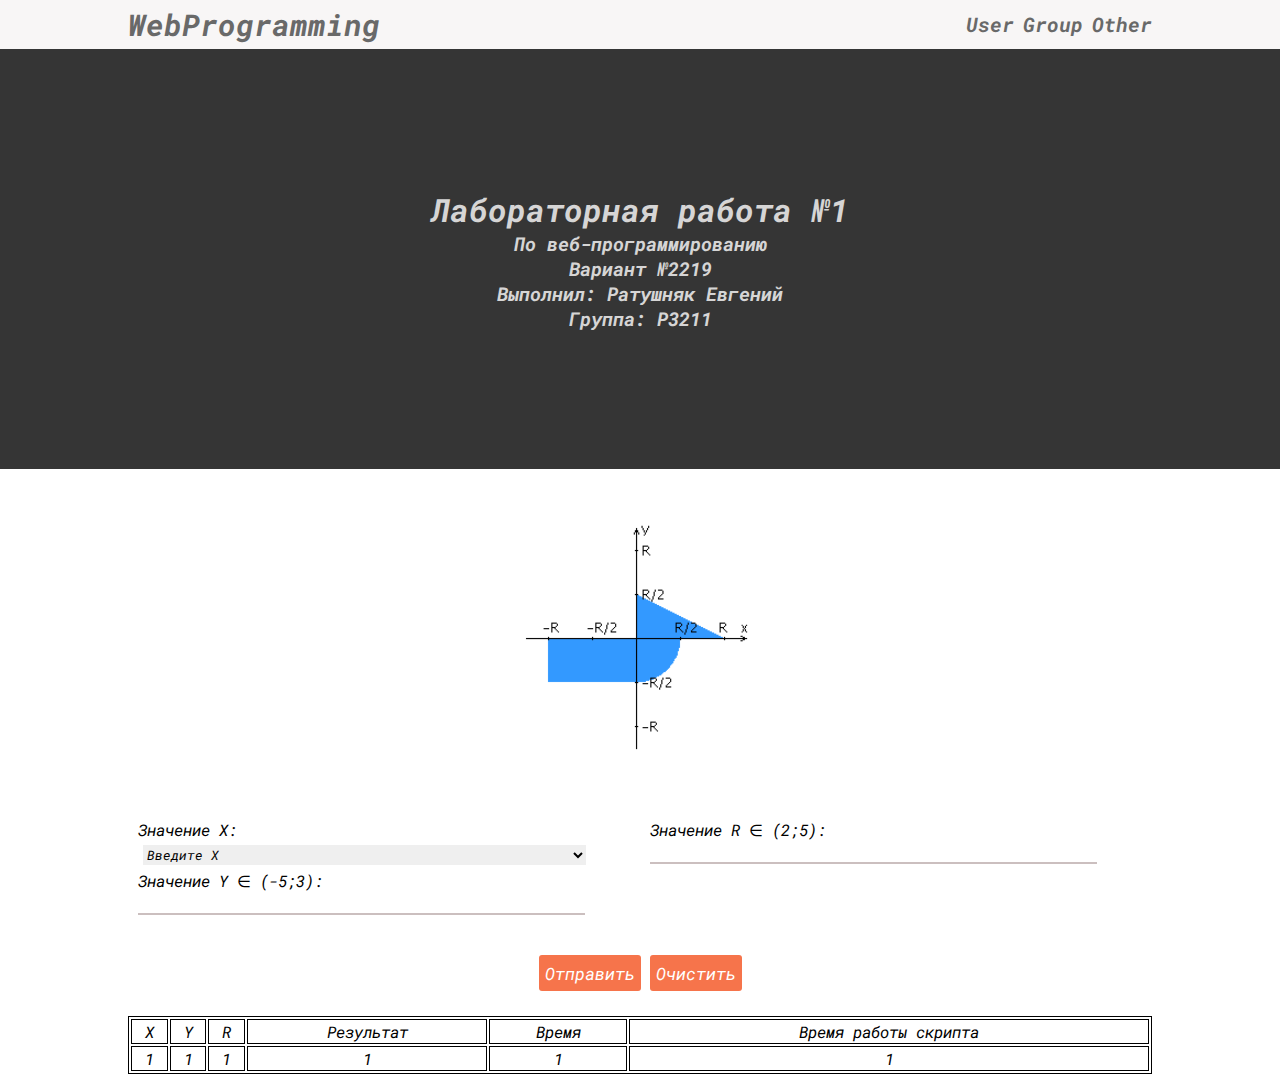
<file: index.html>
<!DOCTYPE html>
<html lang="ru">
    <head>
        <meta charset="UTF-8"/>
        <title>Lab1</title>
        <link rel="stylesheet" type="text/css" href="css/style.css"/>
    </head>
    <body>
        <div class="header">
            <div class="content">
                <div>
                    <h2 class="head-label">WebProgramming</h2>
                    <ul class="menu">
                        <li>
                            <a href="#">User</a>
                        </li>
                        <li>
                            <a href="#">Group</a>
                        </li>
                        <li>
                            <a href="https://www.google.com/">Other</a>
                        </li>
                    </ul>
                </div>
            </div>
        </div>
        <div class="maininfo">
            <div class="content">
                <h1 class="content-header">Лабораторная работа №1</h1>
                <h3 class="content-header">По веб-программированию</h3>
                <h3 class="content-header">Вариант №2219</h3>
                <h3 class="content-header">Выполнил: Ратушняк Евгений </h3>
                <h3 class="content-header">Группа: P3211</h3>
            </div>
        </div>
        <div class="coord">
            <div class="content">
                <img class="image" src="img/coord.png" alt="coordinate task"/>
            </div>
        </div>
        <div class="form">
            <div class="content">
                <form method="GET" action="input.php" onsubmit="return validate();">
                    <div class="form-container">
                        <div class="column">
                            <div class="cell">
                                <label for="inputX">Значение X:</label> <br/>
                                <select name="X" id="inputX" class="x-input">
                                    <option disabled selected>Введите X</option>
                                    <option value="-4">-4</option>
                                    <option value="-3">-3</option>
                                    <option value="-2">-2</option>
                                    <option value="-1">-1</option>
                                    <option value="0">0</option>
                                    <option value="1">1</option>
                                    <option value="2">2</option>
                                    <option value="3">3</option>
                                    <option value="4">4</option>
                                </select>
                            </div>
                            <div class="cell">
                                <label for="inputY">Значение Y ∈ (-5;3):</label><br/>
                                <input class="text-edit" type="text" id="inputY" autocomplete="off" name="Y" value=""/>
                            </div>
                        </div>
                        <div class="column">
                            <div class="cell">
                                <label for="inputR">Значение R ∈ (2;5):</label> <br/>
                                <input class="text-edit" type="text" id="inputR" autocomplete="off" name="R" value=""/>
                            </div>
                        </div>
                    </div>
                    <div class="center-buttons">
                        <input class="button" type="submit" value="Отправить"/>
                        <input class="button" type="reset" value="Очистить" id="reset"/>
                    </div>
                    <p id="error">
                    </p>
                </form>
            </div>
        </div>
        <table>
            <tr>
                <td>X</td>
                <td>Y</td>
                <td>R</td>
                <td>Результат</td>
                <td>Время</td>
                <td>Время работы скрипта</td>
            </tr>
            <tr>
                <td>1</td>
                <td>1</td>
                <td>1</td>
                <td>1</td>
                <td>1</td>
                <td>1</td>
            </tr>
        </table>
        <script src="js/main.js">
        </script>
    </body>
</html>
</file>
<file: css/style.css>
@font-face {
    font-family: 'main-font';
    src: url('../fonts/main-font.ttf') format("opentype");
}

* {
    font-family: 'main-font';
}

body {
    margin: 0px;
}

.content {
    width: 80%;
    margin-left: auto;
    margin-right: auto;
}

.header {
    background-color: #f8f6f6;
}

.head-label {
    display: inline-block;
    margin: 5px 0px;
    color: #696969;
    font-size: 30px;
}

.menu {
    float: right;
    margin: 0px;
}

.menu li {
    display: inline-block;
    margin: 0px;
    padding: 0px;
}

.menu a {
    text-decoration: none;
    color: #696969;
    font-weight: bold;
    font-size: 20px;
    display: block;
    margin:  11.4px 0px;
}

.menu a:hover {
    color: #222222;
}

.maininfo {
    background-color: #353535;
    color: #d6d5d5;
    padding: 10px;
    display: flex;
    justify-content: center;
    flex-direction: column;
    height: 400px;
}

.content-header {
    text-align: center;
    margin: 0px;
}

.coord {
    padding-top: 50px;
    padding-bottom: 50px;
}

.image {
    display: block;
    margin-left: auto;
    margin-right: auto;
}

.form-container {
    display: flex;
    flex-direction: row;
}

.column {
    width: 50%;
    margin: 10px;
}

.x-input {
    width: 90%;
    border: none;
    margin: 5px;
}

.x-input:hover {
    border-bottom-color: #F6744B;
}

.text-edit {
    width: 90%;
    border: none;
    border-bottom: 2px solid #CBBFBF;
}

.text-edit:hover {
    border-bottom-color: #F6744B;
}

.center-buttons {
    margin-top:30px;
    margin-bottom: 25px;
    text-align: center;
}

#error {
    text-align: center;
    color: #FF0000;
}

.table {
    padding-bottom: 10px;
}

.button {
    color: #FFFFFF;
    border: none;
    background-color: #F6744B;
    border-radius: 3px;
    height: 36px;
    font-size: 17px;
}

.button:hover {
    background-color: #e64919;
}

table {
    width: 80%;
    margin: 0 auto;
}

table td {
    text-align: center;
}

table, td, tr {
    border: 1px solid black;
}
</file>
